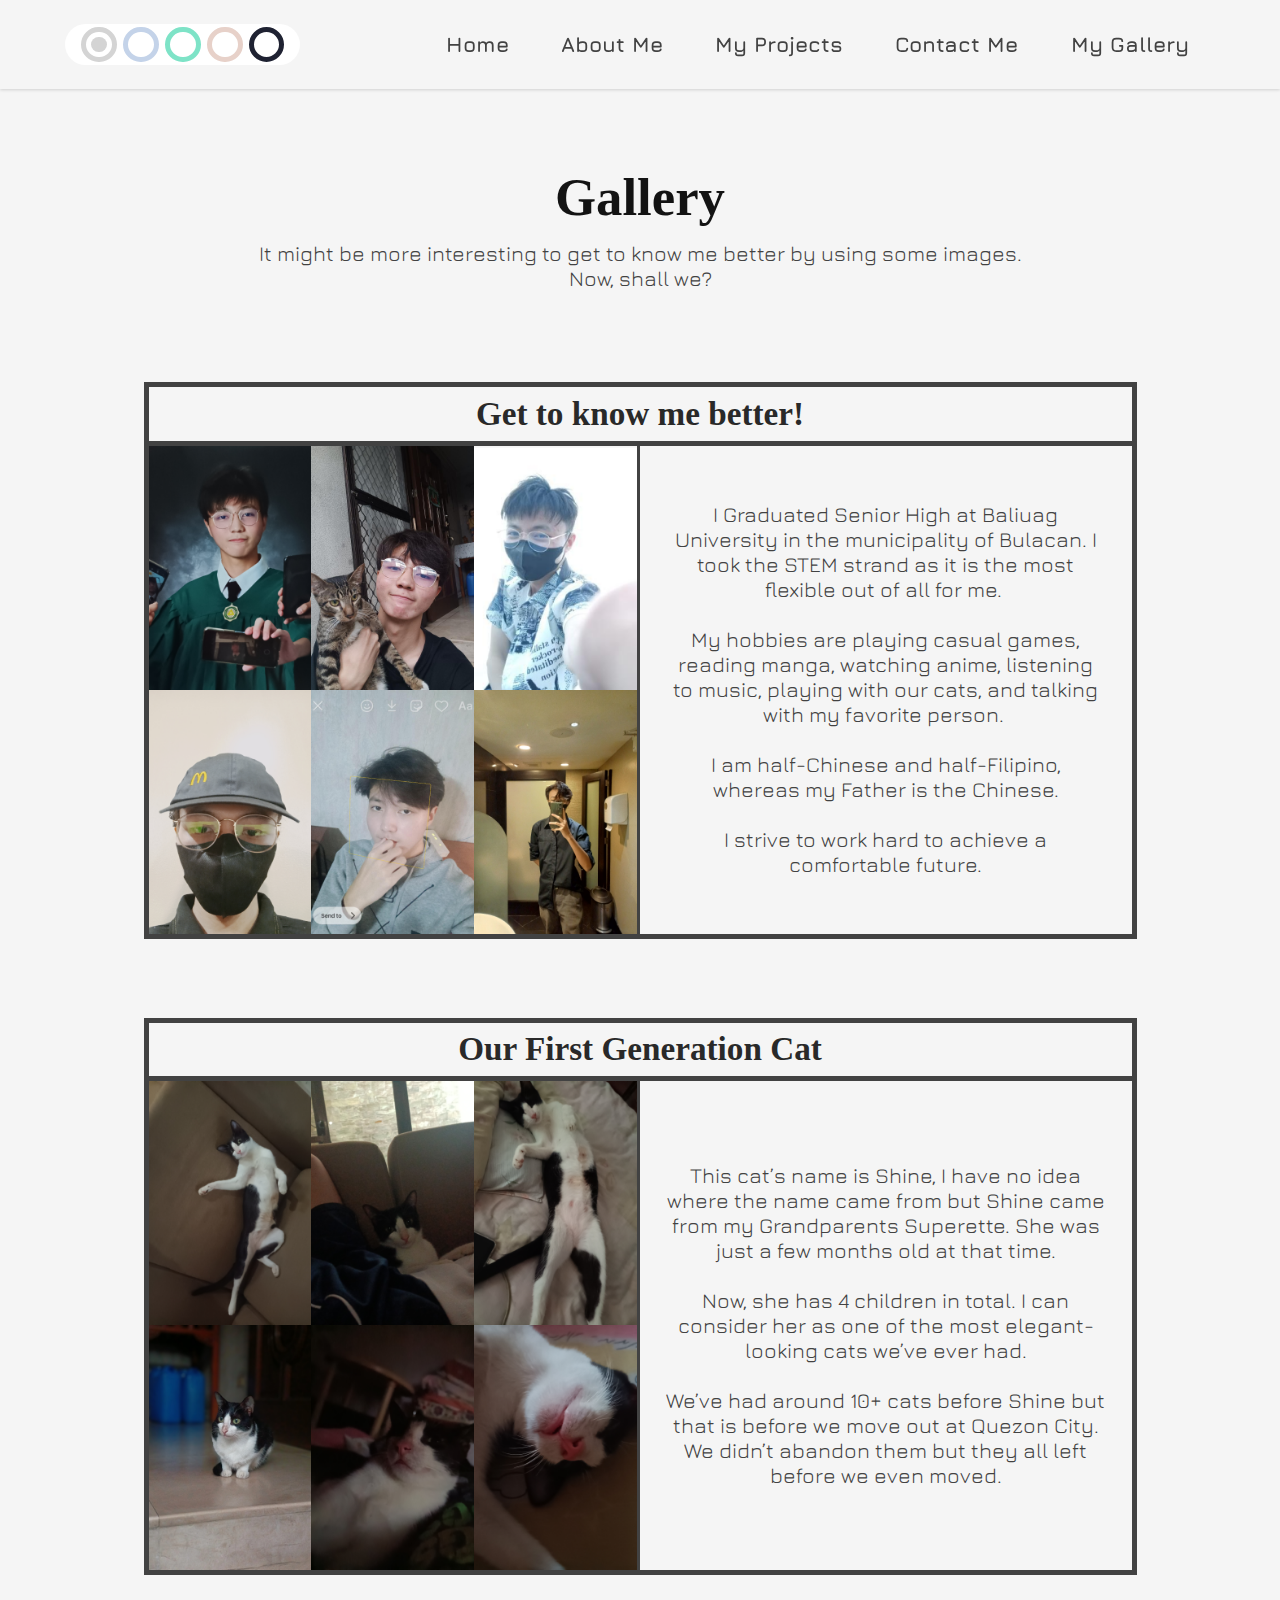
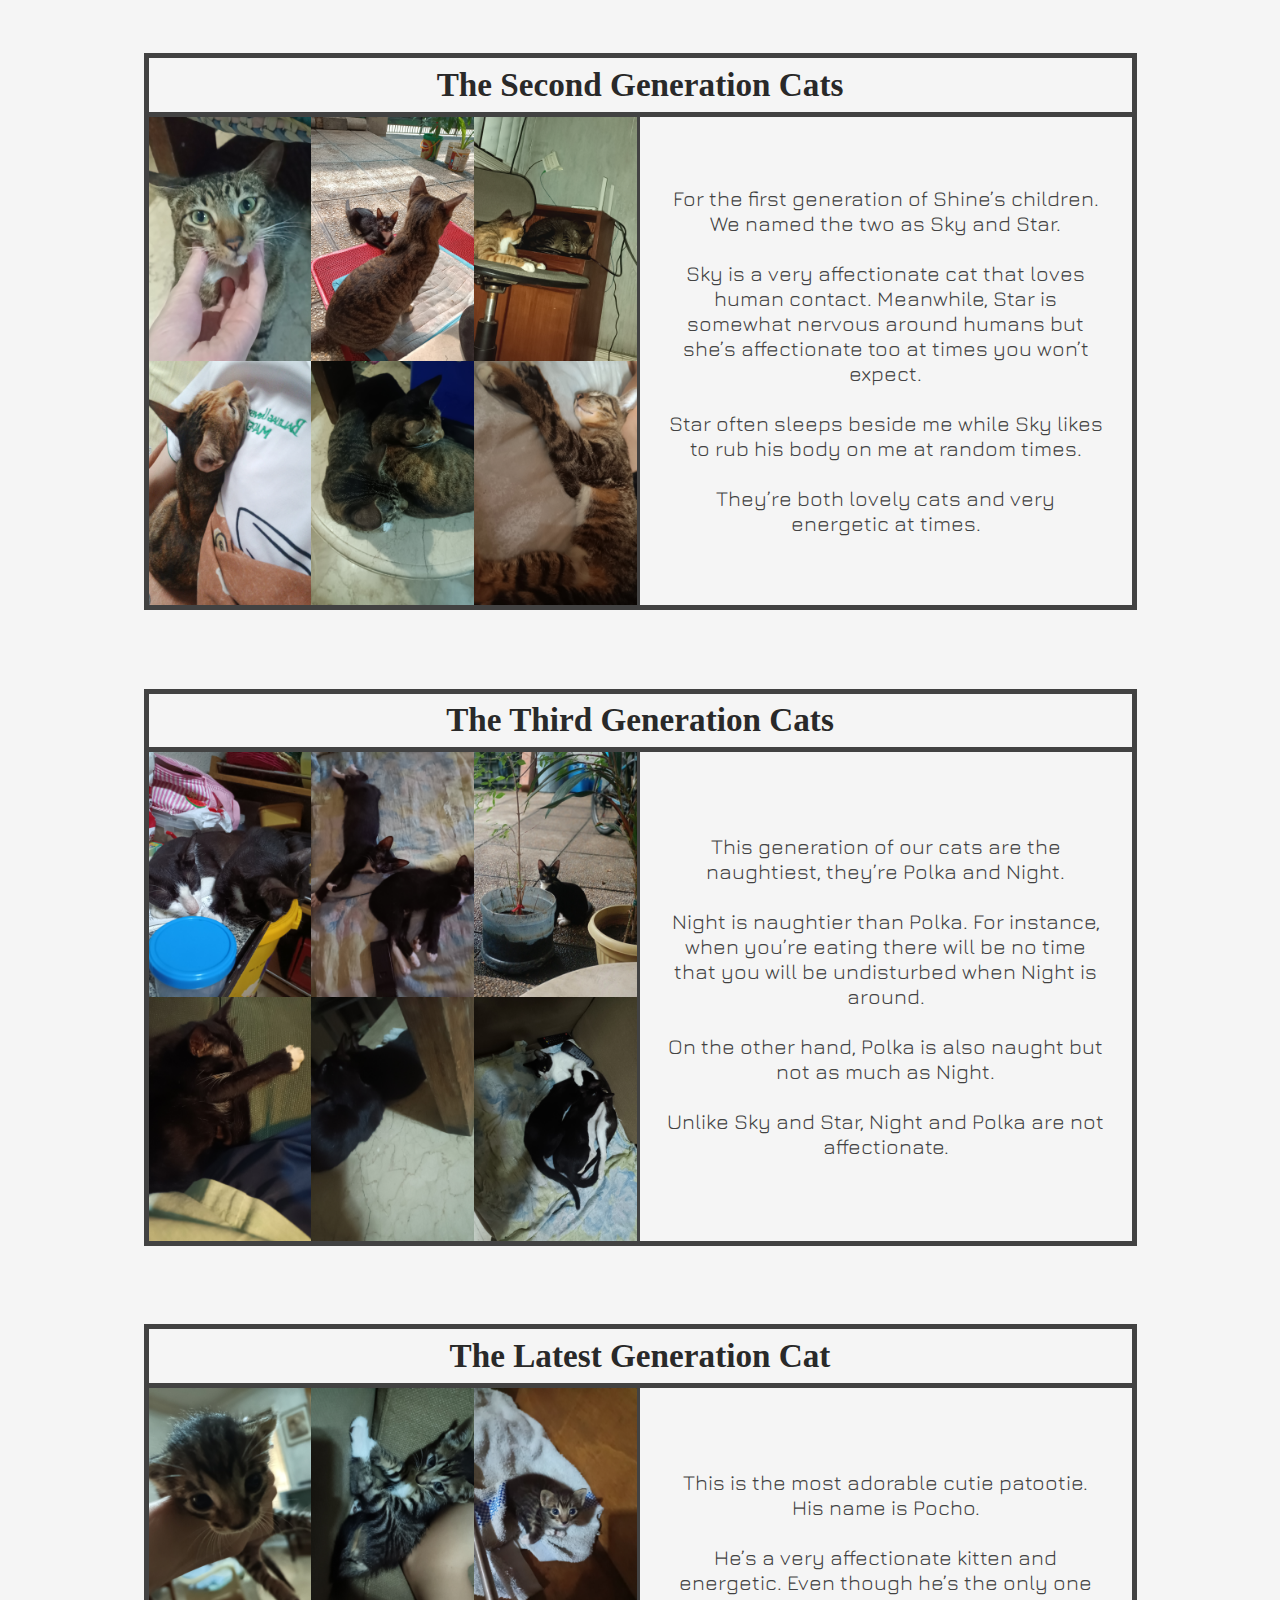
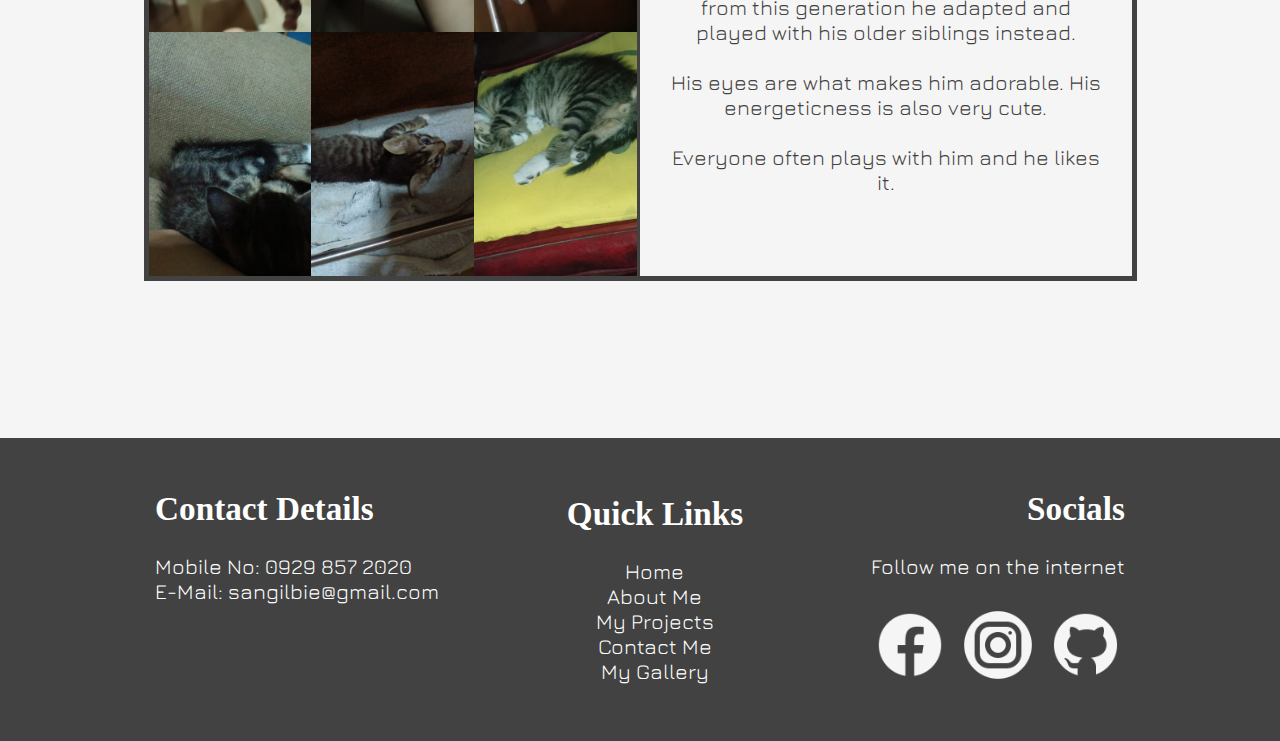
<file: gallery.html>
<!DOCTYPE html>

<html lang="en">

    <head>
        <meta charset="UTF-8">
        <meta name="viewport" content="width=device-width, initial-scale=1.0">
        <title>Gallery</title>

        <link rel="preconnect" href="https://fonts.googleapis.com">
        <link rel="preconnect" href="https://fonts.gstatic.com" crossorigin>
        <link href="https://fonts.googleapis.com/css2?family=Andada+Pro:wght@700;800&family=Jura:wght@400;700&display=swap" rel="stylesheet">

        <link rel="stylesheet" href="styles/gallery.css">
        <link rel="stylesheet" href="styles/global.css">
    </head>

    <body>
        <header>
            <form class="theme">
                <fieldset>
                    <input type="radio" id="light" name="theme" checked>
                    <input type="radio" id="blue" name="theme">
                    <input type="radio" id="green" name="theme">
                    <input type="radio" id="pink" name="theme">
                    <input type="radio" id="dark" name="theme">
                </fieldset>
            </form>
            <nav>
                <ul>
                    <a href="index.html"><li>Home</li></a>
                    <a href="index.html#about"><li>About Me</li></a>
                    <a href="index.html#projects"><li>My Projects</li></a>
                    <a href="index.html#contact"><li>Contact Me</li></a>
                    <a href="gallery.html"><li>My Gallery</li></a>
                </ul>
            </nav>
        </header>

        <main>
            <section>
                <h1>Gallery</h1>
                <p>It might be more interesting to get to know me better by using some images. Now, shall we?</p>
            
                <div class="gallery_card">
                    <div><h2>Get to know me better!</h2></div>
                    <div class="card_description">
                        <div>
                            <img src="images/gallery/card1/gallery_image1.png">
                            <img src="images/gallery/card1/gallery_image2.png">
                            <img src="images/gallery/card1/gallery_image3.png">
                            <img src="images/gallery/card1/gallery_image4.png">
                            <img src="images/gallery/card1/gallery_image5.png">
                            <img src="images/gallery/card1/gallery_image6.png">
                        </div>
                        <div>
                            <p>
                            I Graduated Senior High at Baliuag University in the municipality of Bulacan. I took the STEM strand as it is the most flexible out of all for me. 
                            <br><br>
                            My hobbies are playing casual games, reading manga, watching anime, listening to music, playing with our cats, and talking with my favorite person. 
                            <br><br>
                            I am half-Chinese and half-Filipino, whereas my Father is the Chinese.
                            <br><br>
                            I strive to work hard to achieve a comfortable future.
                            </p>
                        </div>
                    </div>
                </div>
                <div class="gallery_card">
                    <div><h2>Our First Generation Cat</h2></div>
                    <div class="card_description">
                        <div>
                            <img src="images/gallery/card2/gallery_image7.png">
                            <img src="images/gallery/card2/gallery_image8.png">
                            <img src="images/gallery/card2/gallery_image9.png">
                            <img src="images/gallery/card2/gallery_image10.png">
                            <img src="images/gallery/card2/gallery_image11.png">
                            <img src="images/gallery/card2/gallery_image12.png">
                        </div>
                        <div>
                            <p>
                                This cat’s name is Shine, I have no idea where the name came from but Shine came from my Grandparents Superette. She was just a few months old at that time.
                                <br><br>
                                Now, she has 4 children in total. I can consider her as one of the most elegant-looking cats we’ve ever had.
                                <br><br>
                                We’ve had around 10+ cats before Shine but that is before we move out at Quezon City. We didn’t abandon them but they all left before we even moved.                                
                            </p>
                        </div>
                    </div>
                </div>
                <div class="gallery_card">
                    <div><h2>The Second Generation Cats</h2></div>
                    <div class="card_description">
                        <div>
                            <img src="images/gallery/card3/gallery_image13.png">
                            <img src="images/gallery/card3/gallery_image14.png">
                            <img src="images/gallery/card3/gallery_image15.png">
                            <img src="images/gallery/card3/gallery_image16.png">
                            <img src="images/gallery/card3/gallery_image17.png">
                            <img src="images/gallery/card3/gallery_image18.png">
                        </div>
                        <div>
                            <p>
                                For the first generation of Shine’s children. We named the two as Sky and Star.
                                <br><br>
                                Sky is a very affectionate cat that loves human contact. Meanwhile, Star is somewhat nervous around humans but she’s affectionate too at times you won’t expect.
                                <br><br>
                                Star often sleeps beside me while Sky likes to rub his body on me at random times.
                                <br><br>
                                They’re both lovely cats and very energetic at times.
                                
                            </p>
                        </div>
                    </div>
                </div>
                <div class="gallery_card">
                    <div><h2>The Third Generation Cats</h2></div>
                    <div class="card_description">
                        <div>
                            <img src="images/gallery/card4/gallery_image19.png">
                            <img src="images/gallery/card4/gallery_image20.png">
                            <img src="images/gallery/card4/gallery_image21.png">
                            <img src="images/gallery/card4/gallery_image22.png">
                            <img src="images/gallery/card4/gallery_image23.png">
                            <img src="images/gallery/card4/gallery_image24.png">
                        </div>
                        <div>
                            <p>
                                This generation of our cats are the naughtiest, they’re Polka and Night.
                                <br><br>
                                Night is naughtier than Polka. For instance, when you’re eating there will be no time that you will be undisturbed when Night is around.
                                <br><br>
                                On the other hand, Polka is also naught but not as much as Night.
                                <br><br>
                                Unlike Sky and Star, Night and Polka are not affectionate.
                            </p>
                        </div>
                    </div>
                </div>
                <div class="gallery_card">
                    <div><h2>The Latest Generation Cat</h2></div>
                    <div class="card_description">
                        <div>
                            <img src="images/gallery/card5/gallery_image25.png">
                            <img src="images/gallery/card5/gallery_image26.png">
                            <img src="images/gallery/card5/gallery_image27.png">
                            <img src="images/gallery/card5/gallery_image28.png">
                            <img src="images/gallery/card5/gallery_image29.png">
                            <img src="images/gallery/card5/gallery_image30.png">
                        </div>
                        <div>
                            <p>
                                This is the most adorable cutie patootie. His name is Pocho.
                                <br><br>
                                He’s a very affectionate kitten and energetic. Even though he’s the only one from this generation he adapted and played with his older siblings instead.
                                <br><br>
                                His eyes are what makes him adorable. His energeticness is also very cute.
                                <br><br>
                                Everyone often plays with him and he likes it.
                            </p>
                        </div>
                    </div>
                </div>
                <details>
                    <summary></summary>
                    <div class="gallery_card">
                        <div><h2>My Favorite Person</h2></div>
                        <div class="card_description">
                            <div>
                                <img src="images/gallery/card6/gallery_image31.png">
                                <img src="images/gallery/card6/gallery_image32.png">
                                <img src="images/gallery/card6/gallery_image33.png">
                                <img src="images/gallery/card6/gallery_image34.png">
                                <img src="images/gallery/card6/gallery_image35.png">
                                <img src="images/gallery/card6/gallery_image36.png">
                            </div>
                            <div>
                                <p>
                                    It remains a mystery how far we’ve gone, for at that time I can’t even fathom being with her.
                                    <br><br>
                                    She always makes my day even though I’m tired. I can’t even express how thankful I am that she exists. As I don’t even know what I would be without her.
                                    <br><br>
                                    Her presence is what I’m looking for each day. Her stories, her laugh, and every part of her.
                                    <br><br>
                                    She changed me in a lot of ways and I’ll continue to improve for her.
                                </p>
                            </div>
                        </div>
                    </div>
                </details>
                
            </section>
        </main>
        
        <footer>
            <div class="wrapper">
                <div class="left_footer"> 
                    <h2>Contact Details</h2>
                    <p>
                        Mobile No: 0929 857 2020<br>
                        E-Mail: sangilbie@gmail.com
                    </p>
                </div>
                <div class="middle_footer">
                    <h2>Quick Links</h2>
                    <a href="#home">Home</a>
                    <a href="#about">About Me</a>
                    <a href="#projects">My Projects</a>
                    <a href="#contact">Contact Me</a>
                    <a href="">My Gallery</a>
                </div>
                <div class="right_footer">
                    <h2>Socials</h2>
                    <p>Follow me on the internet</p>
                    <div>
                        <a target="_blank" href="https://www.facebook.com/sangilbie"><img src="images/Facebook.svg"></a>
                        <a target="_blank" href="https://www.instagram.com/sanjj.mp4/"><img src="images/Instagram Circle.svg"></a>
                        <a target="_blank" href="scaoile https://github.com/scaoile"><img src="images/GitHub.svg"></a>
                    </div>
                </div>
            </div>
        </footer> 
    </body>
</html>
</file>
<file: styles/gallery.css>
main {
    padding: 2rem;
    position: relative;
}

main>section {
    padding: 1rem clamp(1rem, -7.143rem + 21.714vw, 20rem);
    display: flex;
    flex-direction: column;
    justify-content: center;
    align-items: center;
    max-width: 3000px;
    margin-inline: auto;
}

main>section>h1 {
    margin-bottom: 0.5rem;
}

main>section>p {
    max-width: 30rem;
    text-align: center;
    margin-bottom: 3.5rem;
}

.gallery_card {
    display: flex;
    flex-direction: column;
    align-items: center;
    border: solid 0.2rem var(--clr--border);
    margin-bottom: 3rem;
    transition: 0.15s;
}

.gallery_card:hover {
    box-shadow: 1rem 1rem var(--clr--border);
    transform: translate(-1rem, -1rem);
}

.gallery_card>div:has(h2) {
    width: 100%;
    text-align: center;
    border-bottom: solid 0.2rem var(--clr--border);
    padding: 0.3rem 0;
}

.card_description {
    display: grid;
    grid-template-columns: repeat(auto-fit, minmax(300px, 1fr));    
}

.card_description>div:has(img) {
    display: grid;
    grid-template-columns: 1fr 1fr 1fr;
    border-right: solid 3px var(--clr--border);
}

.right {
    order: 1;
}

.card_description img {
    width: 100%;
    object-fit: cover;
    height: 100%;
}

.card_description>div:has(p) {
    padding: 1rem;
    display: flex;
    justify-content: center;
    align-items: center;
    text-align: center;
}

@media (max-width: 816px) {
    .card_description img {
        aspect-ratio: 1/1;
    }

    .card_description>div:has(p) {
        padding: 2rem;
    }

    .card_description>div:has(img) {
        border-bottom: solid 0.1rem var(--clr--border);
    }
}

summary {
    position: absolute;
    bottom: -20px;
    color: var(--clr--border);
}
</file>
<file: styles/global.css>
:root {
    --clr--body: #F5F5F5;
    --clr--text: #424242;
    --clr--h1: #131313;
    --clr--h2: #292929;
    --clt-card: #FFFFFF;
    --clr--border: #424242;

    margin: 0;
}

.theme {

}

.theme>fieldset {
    display: flex;
    gap: 1rem;
    align-items: center;
    justify-content: center;
    width: fit-content;
    border: 0;
    border-radius: 100px;
    padding: 0.5rem 1rem;
    background-color: rgb(255, 255, 255);
}

.theme input[type="radio"] {
    appearance: none;
    width: 0.6rem;
    height: 0.6rem;
    outline: 0.2rem solid var(--radio--color, currentColor);
    outline-offset: 0.2rem;
    border-radius: 100px;
}

.theme input[type="radio"]:checked {
    background-color: var(--radio--color);
}

#light {
    --radio--color: #d4d4d4;
}

#blue {
    --radio--color: #C4D3E9;
}

#green {
    --radio--color: #7EE3C7;
}

#pink {
    --radio--color: #E7D1C9;
}

#dark {
    --radio--color: #1F2232;
}

:root:has(#light:checked) {
    --clr--body: #F5F5F5;
    --clr--text: #424242;
    --clr--border: #424242;
    --clr--h1: #131313;
    --clr--h2: #292929;
    --clt-card: #FFFFFF;
    --clr--footer: #FFFFFF;
}

:root:has(#blue:checked) {
    --clr--body: #C4D3E9;
    --clr--text: #3C3744;
    --clr--border: #424242;
    --clr--h1: #131313;
    --clr--h2: #1E1B22;
    --clt-card: #FFFFFF;
    --clr--footer: #FFFFFF;
}

:root:has(#green:checked) {
    --clr--body: #CEF3F3;
    --clr--text: #424242;
    --clr--border: #424242; 
    --clr--h1: #131313;
    --clr--h2: #1E1B22;
    --clt-card: #FFFFFF;
    --clr--footer: #FFFFFF;
}

:root:has(#pink:checked) {
    --clr--body: #E7D1C9;
    --clr--text: #424242;
    --clr--border: #424242;
    --clr--h1: #131313;
    --clr--h2: #292929;
    --clt-card: #FFFFFF;
    --clr--footer: #FFFFFF;
}

:root:has(#dark:checked) {    
    --clr--body: #141216;
    --clr--text: #FFFFFF;
    --clr--border: #424242;
    --clr--h1: #FFFFFF;
    --clr--h2: #FFFFFF;
    --clr--footer: #FFFFFF;
    --clt-card: #292929;
}

* {
    font-family: Jura;
    margin: 0;
    color: var(--clr--text);
    font-size: clamp(0.5rem, -0.5rem + 2.667vw, 2rem);
}

a {
    text-decoration: none;
}


body {
    background-color: var(--clr--body);
}

h1, h2{
    font-family: Anddada Pro;
}

h1 {
    font-size: clamp(1rem, -2.333rem + 8.889vw, 4.5rem);
    font-weight: bold;
    color: var(--clr--h1);
}

h2 {
    font-weight: extra-bold;
    font-size: clamp(0.7rem, -1.167rem + 4.978vw, 3.5rem);
    color: var(--clr--h2);
}

header {
    display: flex;
    justify-content: space-between;
    align-items: center;
    padding: 0 2.5rem;
    margin-inline: auto;
    max-width: 3700px;
    background-color: var(--clr--body);
    position: sticky;
    top: 0;
    z-index: 100;
    box-shadow: 0 1px 3px rgba(0, 0, 0, 0.15);
}

nav>ul {
    list-style-type: none;
    padding: 0;
    margin: 0;
    display: flex;
}


nav a {
    padding: 0 1rem;
    text-decoration: none;
    color: var(--clr--h2);
    font-weight: 700;
    line-height: clamp(3rem, 1.667rem + 3.556vw, 5rem);
    font-size: clamp(0.5rem, -0.5rem + 2.667vw, 2rem);
    transition: 0.15s;
}

nav li {
    transition: 0.15s;
}

nav a:hover, nav li:hover {
    color: var(--clt-card);
    background-color: var(--clr--border);
}

footer {
    background-color: var(--clr--border);
}

.wrapper {
    display: flex;
    margin-inline: auto;
    justify-content: space-around;
    padding: 2rem clamp(1rem, -7.143rem + 21.714vw, 20rem);
    max-width: 3000px;
}

footer h2, footer p, .middle_footer>a {
    color: var(--clr--footer);
}

footer h2 {
    margin-bottom: 1rem;
}

.middle_footer {
    text-align: middle;
    display: flex;
    flex-direction: column; 
    align-items: center;
    justify-content: center;
}

.middle_footer>a:hover {
    color: var(--clr--h2);
}

.wrapper>div:last-child {
    text-align: end;
}

.right_footer>p {
    margin-bottom: 1rem;
}

.right_footer>div {
    display: flex;
    justify-content: space-between;
    align-items: center;
}

.right_footer img {
    width: 3rem;
}

footer {
    list-style-type: none;
}

button:hover, button a:hover {
    cursor: pointer;
    color: var(--clt-card);
    background-color: var(--clr--h1);
}
</file>
